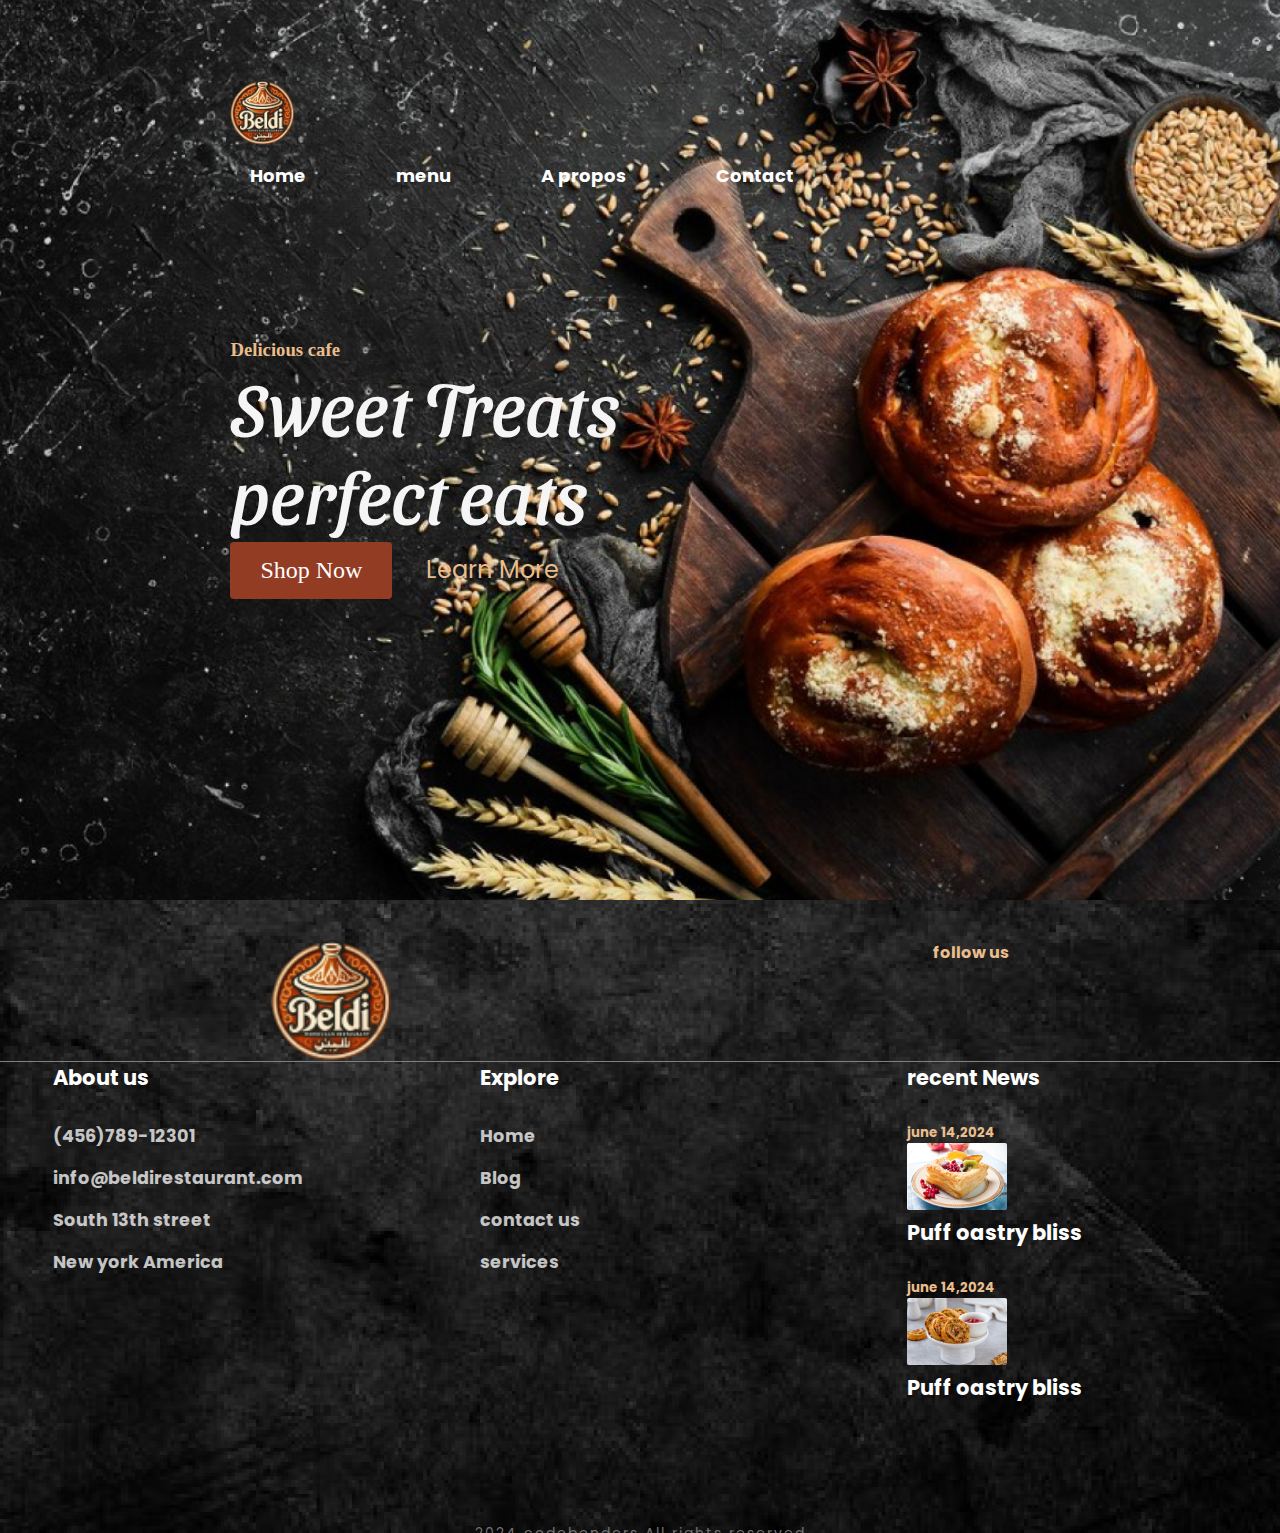
<file: index.html>
<!DOCTYPE html>
<html>
    <head>
        <meta charset="utf-8">
    <meta name="viewport" content="width=device-width, initial-scale=1">
    <title> restaurant beldi for every one</title>
    <link rel="stylesheet" type="text/css" href="css2/style-brief2.css">
    <link rel="stylesheet"
  href="https://unpkg.com/boxicons@latest/css/boxicons.min.css">
  <link href="https://fonts.googleapis.com/css2?family=Roboto:wght@600&display=swap" rel="stylesheet">

  <link href="https://fonts.googleapis.com/css2?family=Sansita+Swashed&display=swap" rel="stylesheet">
  <link rel="preconnect" href="https://fonts.googleapis.com">
  <link rel="preconnect" href="https://fonts.gstatic.com" crossorigin>
  <link href="https://fonts.googleapis.com/css2?family=Paytone+One&family=Poppins:wght@100;200;300;400;500;600;700;800;900&display=swap" rel="stylesheet">

    </head>
    <body>
        <!-- header -->
        <section class="home" id="home">
        <header>
            <img src="img-brief-2/LOGO1.png" width="65" height="auto" alt="logo" >

        <ul class="navbar">
            <li><a href="index.html">Home</a></li>
            <li><a href="menu.html">menu</a></li>
            <li><a href="about.html">A propos</a></li>
            <li><a href="contact.html">Contact</a></li>
        </ul>
    </header>
<!--Home section--->

    <div class="home-text">
        <h3>Delicious cafe</h3>
        <p>Sweet Treats<br>perfect eats</P>
        <a href="#" class="home-btn1" style="color: white;">Shop Now</a>
        <a href="#" class="home-btn2">Learn More</a>
    </div>
</section>

       
    </body>
<!--footer--->

<section id="contact">
    <div class="footer">
        
            <div id="folow">
                 <img src="img-brief-2/LOGO1.png" width="121" height="auto" alt="logo">
               <h4>follow us</h4>
            </div>
            <hr>
             <div class="main"> 
           
            <div class="list" style="font-size: 24; font-weight:bold;">
                <h4>About us</h4>
                <ul>
                    <li><a href="#">(456)789-12301</a></li>
                    <li><a href="#">info@beldirestaurant.com</a></li>
                    <li><a href="#">South 13th street</a></li>
                    <li><a href="#">New york America</a></li>
                </ul>
            </div>

            <div class="list" style="font-size: medium; font-weight:bold;">
                <h4>Explore</h4>
                <ul>
                    <li><a href="#">Home</a></li>
                    <li><a href="#">Blog</a></li>
                    <li><a href="#">contact us</a></li>
                    <li><a href="#">services</a></li>
                </ul>
            </div>
            <div class="list">
                <h4>recent News </h4>
                <ul class="listnews">
                <div class="date">
                   <li class="listnews1"> <h5> june 14,2024</h5>
                    <img src="img-brief-2/cake-footer-1.png"> <h4 style="color: white;">Puff oastry bliss</h4></li>
                 <li class="listnews2"><h5> june 14,2024</h5>
                    <img src="img-brief-2/cake-footer-2.png"> <h4 style="color: white;">Puff oastry bliss</h4></li>
                </div>
            </ul>
            </div>
        </div>

    <div class="end-text">
        <p style="color: #737373;">2024 codebenders All rights reserved </p>
    </div>
</section>
</body>
</html>
</file>
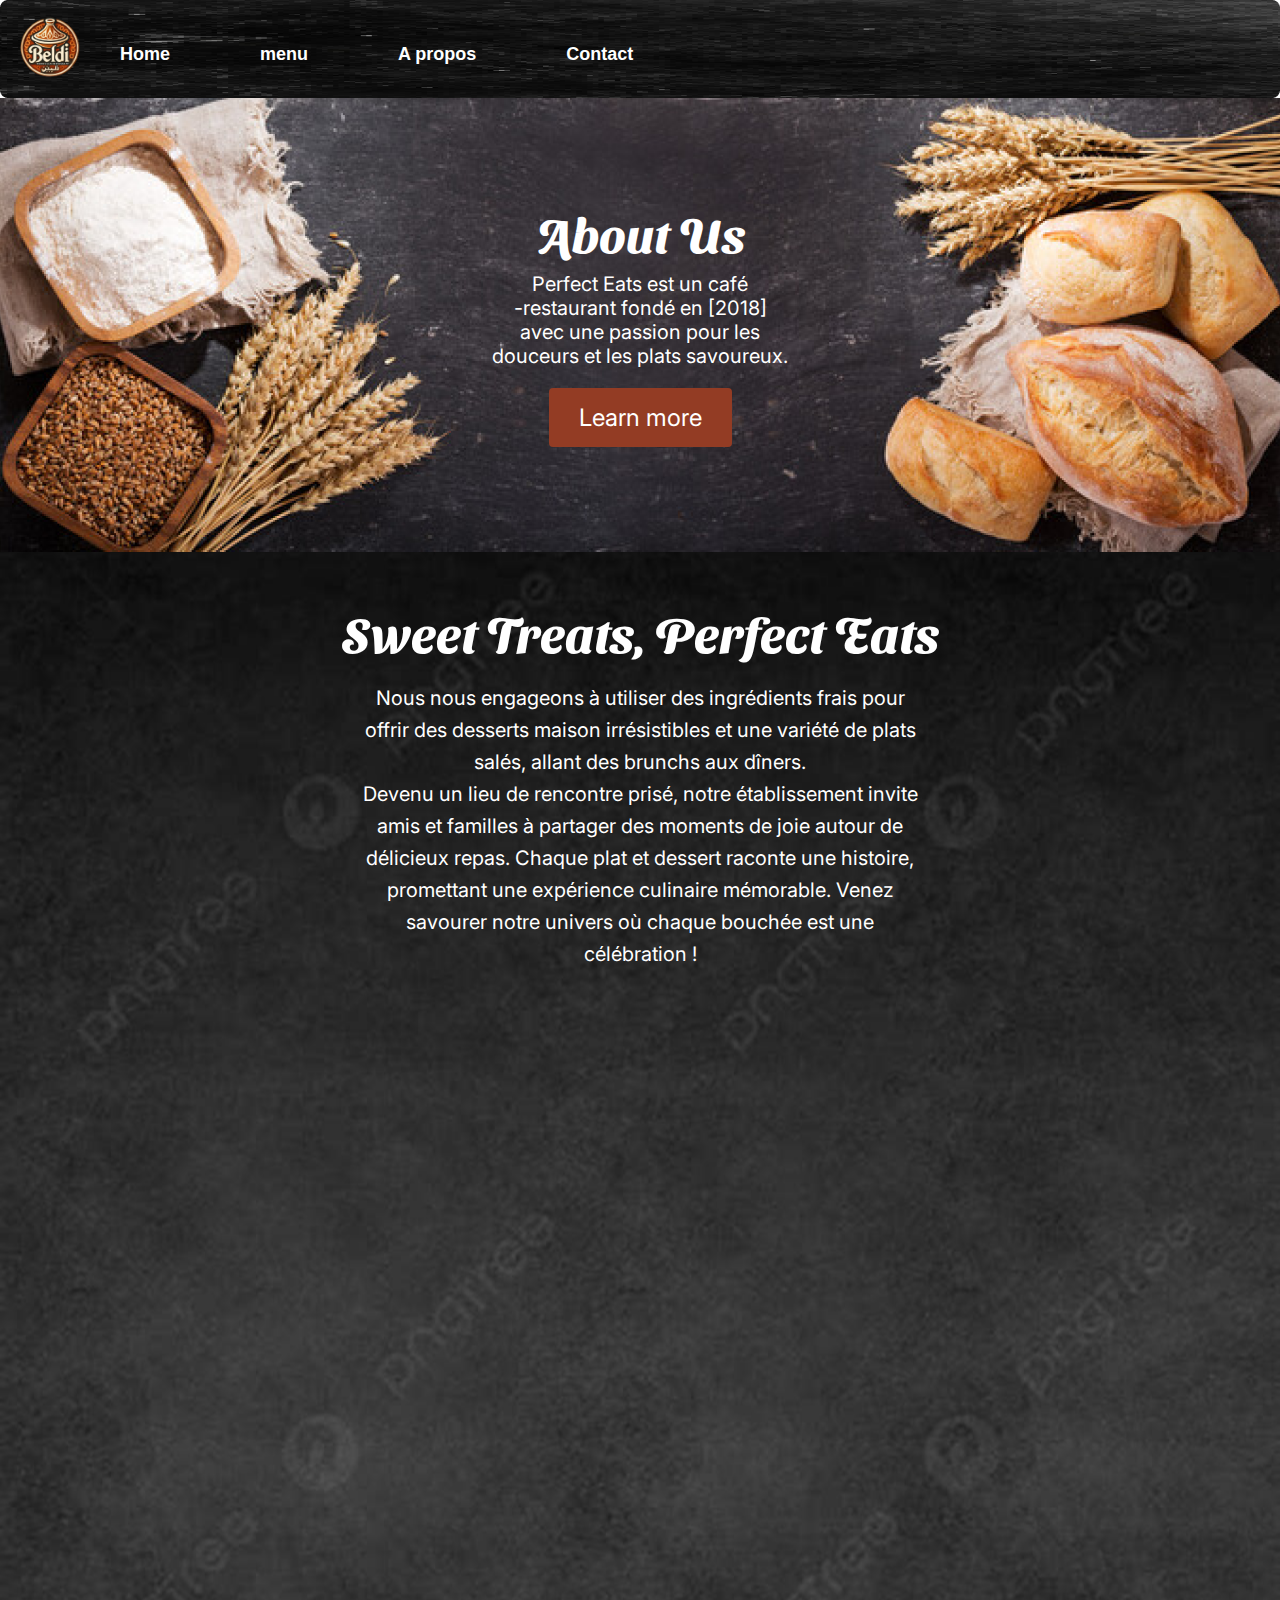
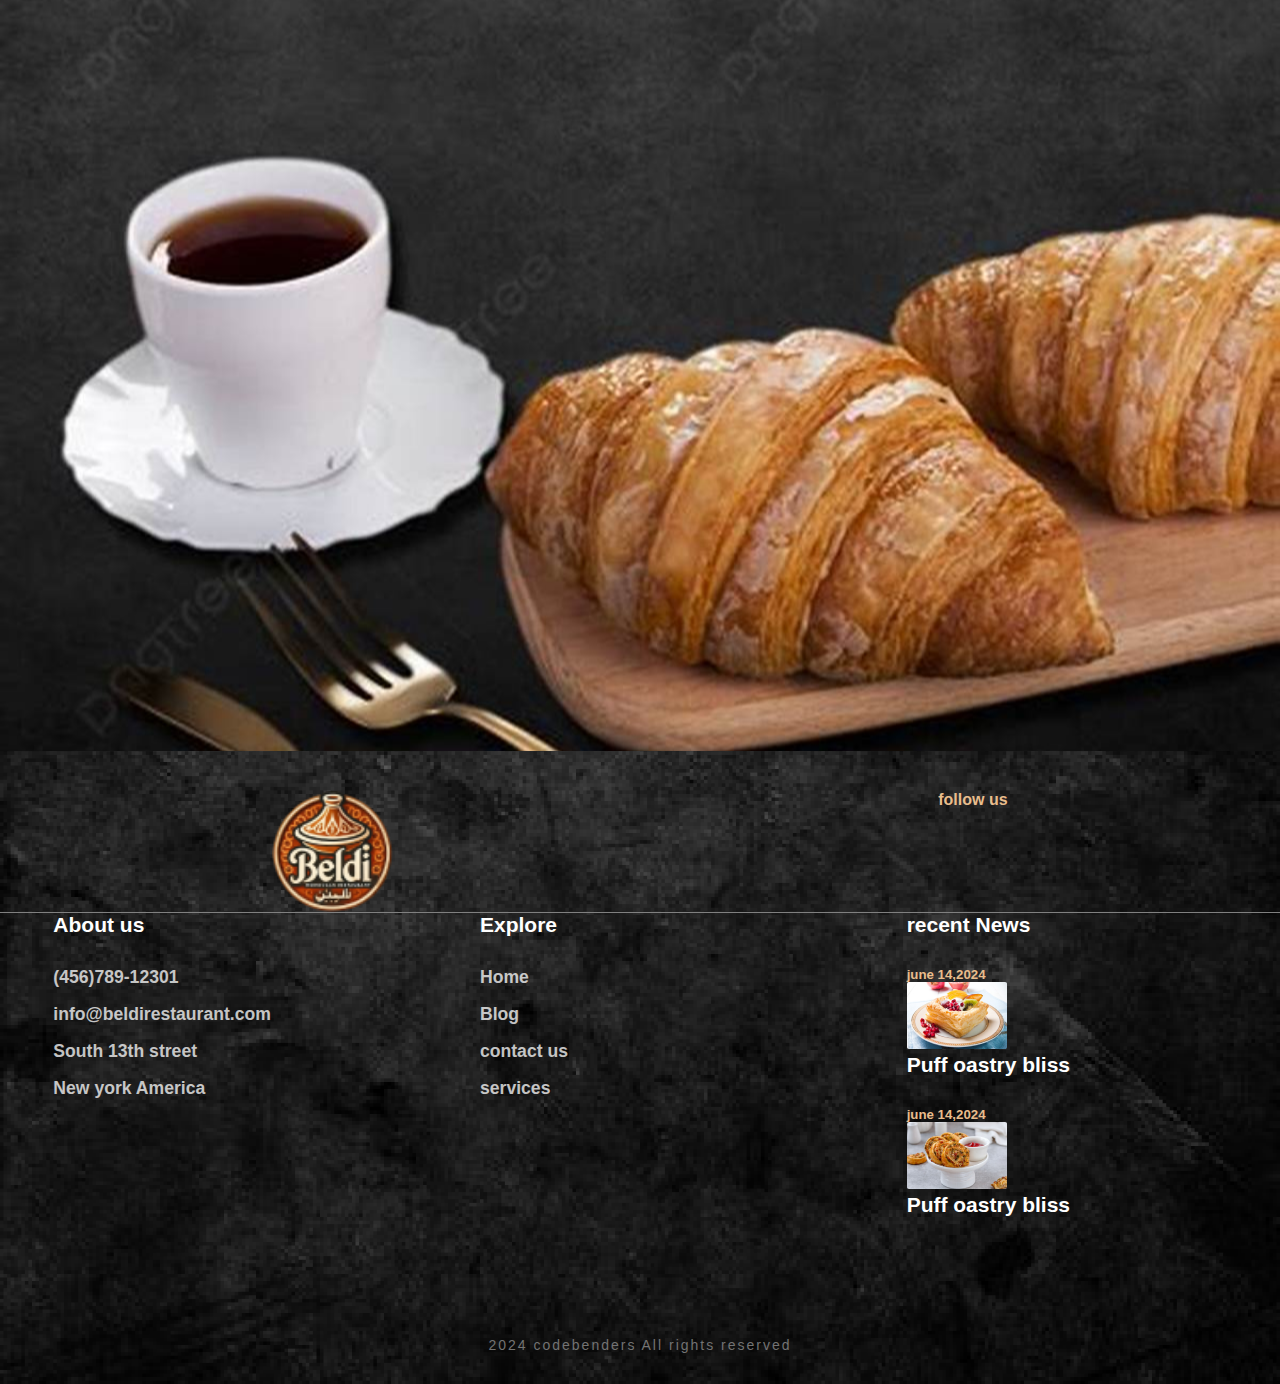
<file: about.html>
<!DOCTYPE html>
<html>
    <head>
        <meta charset="utf-8">
    <meta name="viewport" content="width=device-width, initial-scale=1">
    <title> restaurant beldi for every one</title>
    <link href="https://fonts.googleapis.com/css2?family=Sansita+Swashed:wght@700&family=Inter:wght@400&display=swap" rel="stylesheet">
    <link rel="stylesheet" type="text/css" href="css2/style-brief2.css">
   
</head>
<body>
    <nav class="navbarcontact">
        <div class="logocontact">
            <img src="img-brief-2/LOGO1.png" >
        </div>
        <ul class="navbar">
            <li><a href="index.html">Home</a></li>
            <li><a href="menu.html">menu</a></li>
            <li><a href="about.html">A propos</a></li>
            <li><a href="contact.html">Contact</a></li>
        </ul>
    </nav>

    <section class="about-section">
        <div class="about-content">
            <h1>About Us</h1>
            <p>Perfect Eats est un café <br>-restaurant fondé en [2018]<br> avec une passion pour les <br>douceurs et les plats savoureux.</p>
            <a href="#" class="button" style="color: white;">Learn more</a>
        </div>
    </section>

    <section class="treats-section">
        <div class="treats-content">
            <h2>Sweet Treats, Perfect Eats</h2>
            <p>Nous nous engageons à utiliser des ingrédients frais pour<br> offrir des desserts maison irrésistibles et une variété de plats <br>salés, allant des brunchs aux dîners.<br> Devenu un lieu de rencontre prisé, notre établissement invite <br>amis et familles à partager des moments de joie autour de<br> délicieux repas. Chaque plat et dessert raconte une histoire, <br>promettant une expérience culinaire mémorable. Venez <br>savourer notre univers où chaque bouchée est une <br>célébration !</p>
        </div>
    </section>
    <!--footer--->

<section id="contact">
    <div class="footer">
        
            <div id="folow">
                 <img src="img-brief-2/LOGO1.png" width="121" height="auto" alt="logo">
               <h4>follow us</h4>
            </div>
            <hr>
             <div class="main"> 
           
            <div class="list" style="font-size: 24; font-weight:bold;">
                <h4>About us</h4>
                <ul>
                    <li><a href="#">(456)789-12301</a></li>
                    <li><a href="#">info@beldirestaurant.com</a></li>
                    <li><a href="#">South 13th street</a></li>
                    <li><a href="#">New york America</a></li>
                </ul>
            </div>

            <div class="list" style="font-size: medium; font-weight:bold;">
                <h4>Explore</h4>
                <ul>
                    <li><a href="#">Home</a></li>
                    <li><a href="#">Blog</a></li>
                    <li><a href="#">contact us</a></li>
                    <li><a href="#">services</a></li>
                </ul>
            </div>
            <div class="list">
                <h4>recent News </h4>
                <ul class="listnews">
                <div class="date">
                   <li class="listnews1"> <h5> june 14,2024</h5>
                    <img src="img-brief-2/cake-footer-1.png"> <h4 style="color: white;">Puff oastry bliss</h4></li>
                 <li class="listnews2"><h5> june 14,2024</h5>
                    <img src="img-brief-2/cake-footer-2.png"> <h4 style="color: white;">Puff oastry bliss</h4></li>
                </div>
            </ul>
            </div>
        </div>

    <div class="end-text">
        <p style="color: #737373;">2024 codebenders All rights reserved </p>
    </div>
</section>
</body>
</html>
</file>
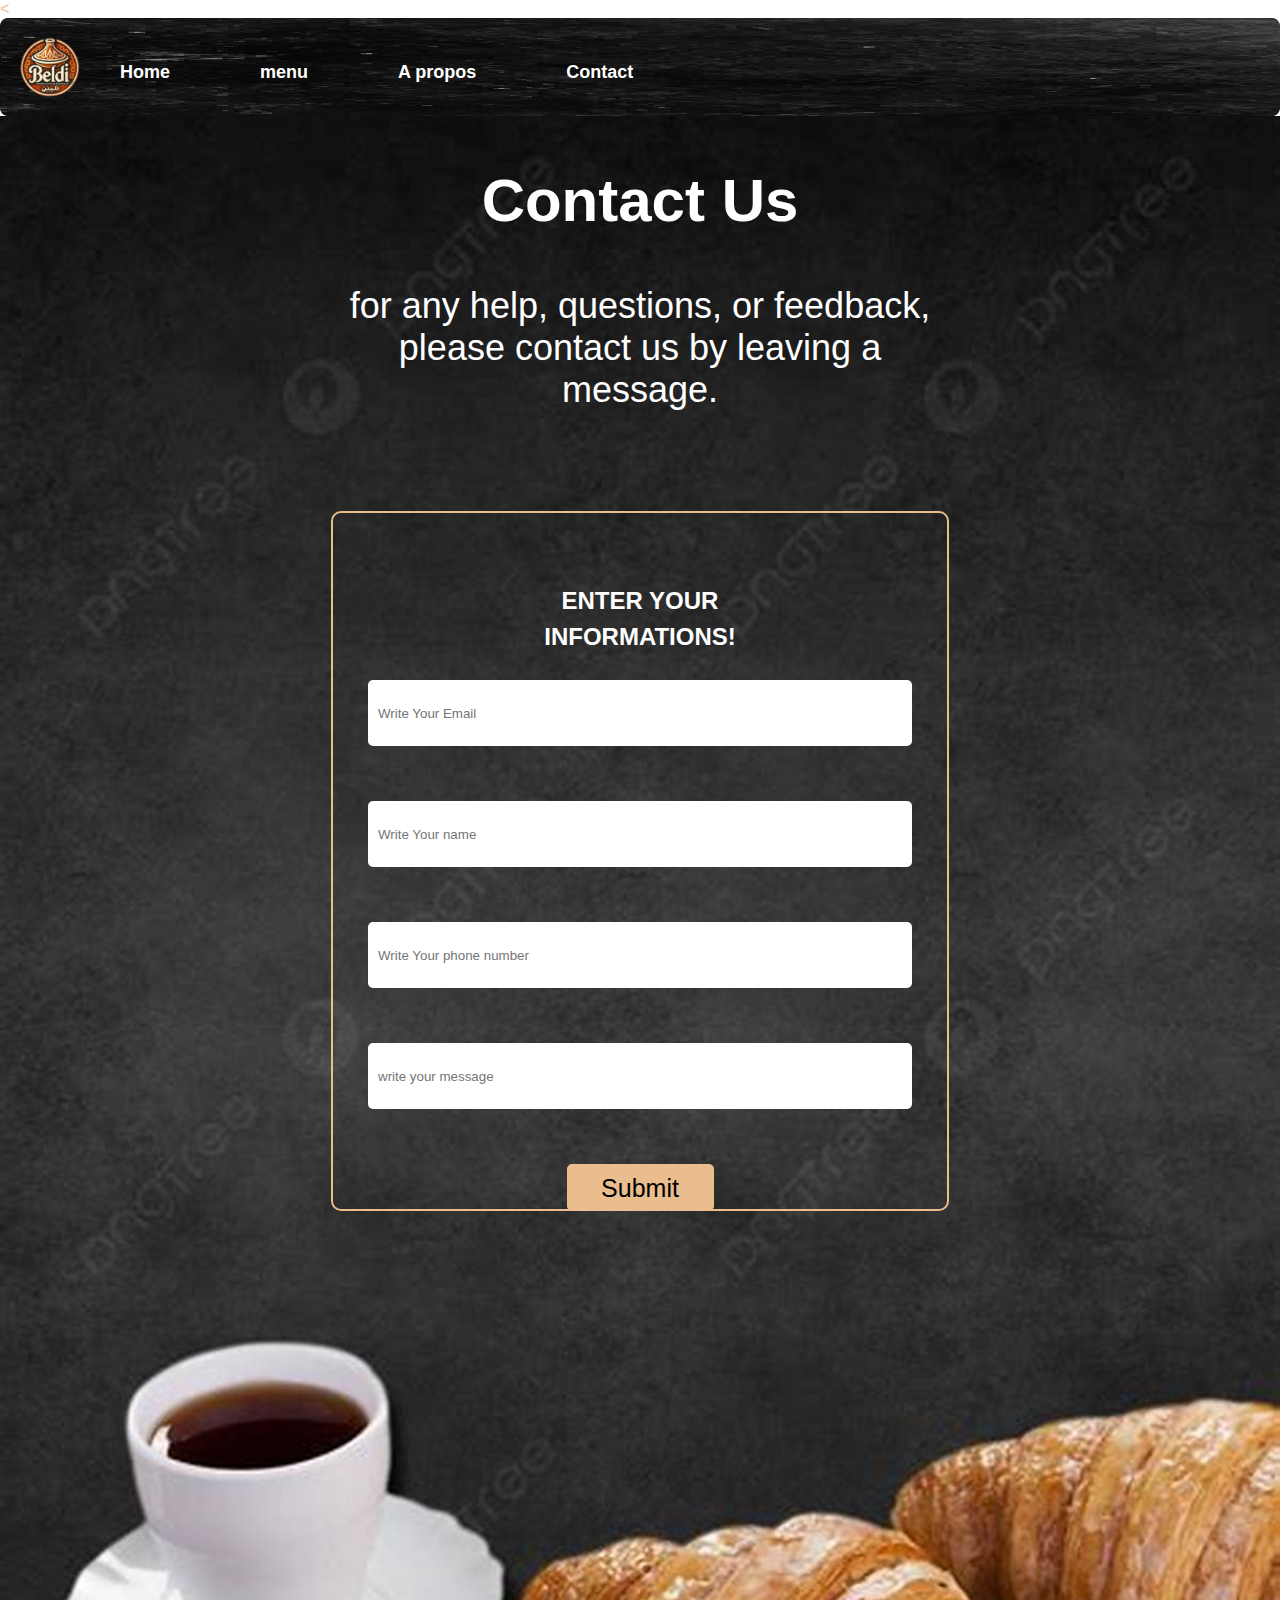
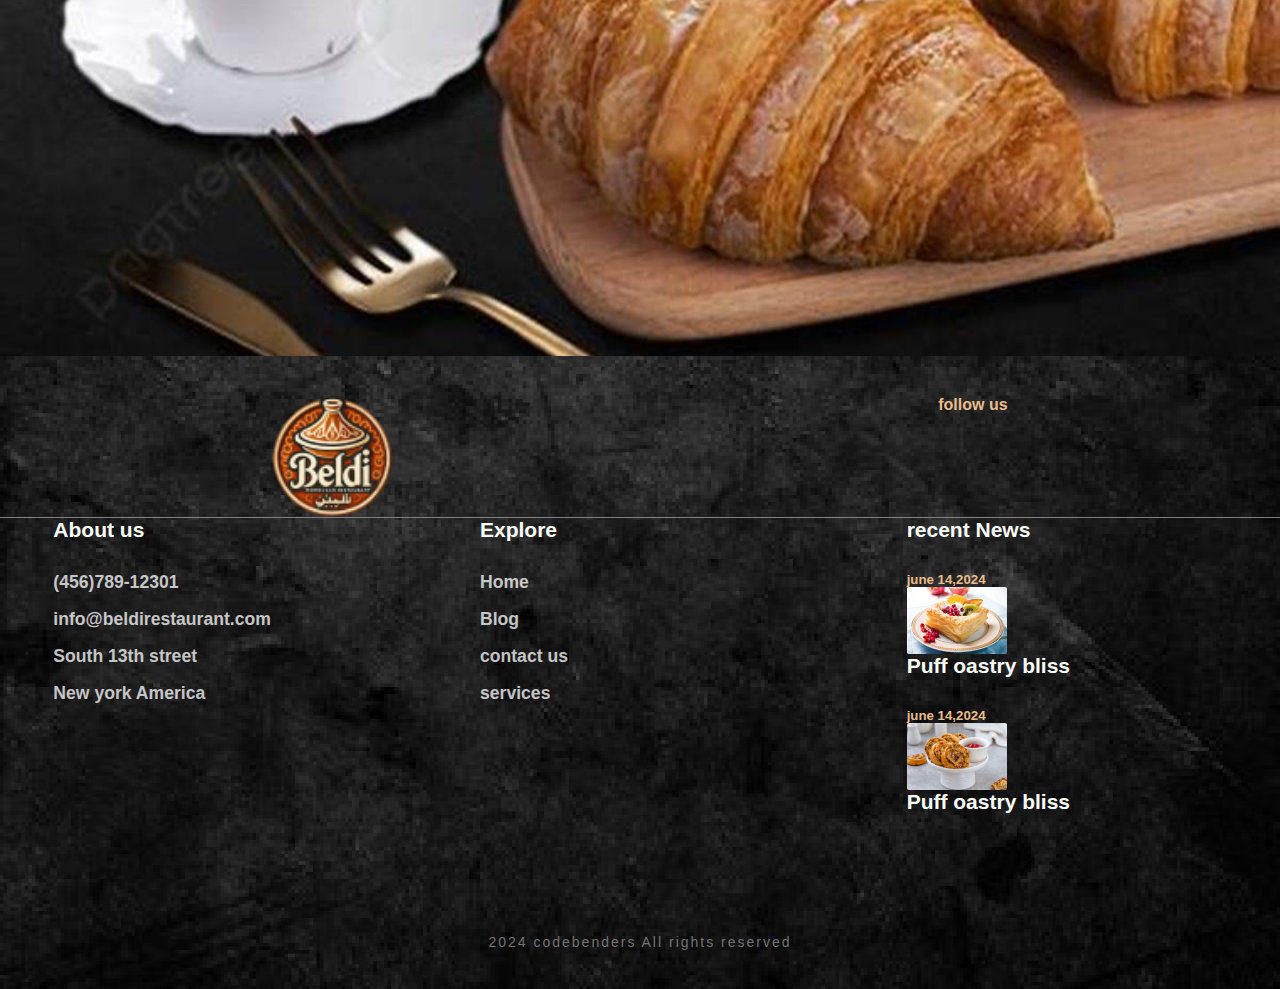
<file: contact.html>
<<!DOCTYPE html>
<html>
    <head>
        <meta charset="utf-8">
    <meta name="viewport" content="width=device-width, initial-scale=1">
    <title> restaurant beldi for every one</title>
    <link rel="stylesheet" type="text/css" href="css2/style-brief2.css">
</head>
<body>
    <!-- Navigation Bar -->
    <nav class="navbarcontact">
        <div class="logocontact">
            <img src="img-brief-2/LOGO1.png" >
        </div>
        <ul class="navbar">
            <li><a href="index.html">Home</a></li>
            <li><a href="menu.html">menu</a></li>
            <li><a href="about.html">A propos</a></li>
            <li><a href="contact.html">Contact</a></li>
        </ul>
    </nav>
    <section class="contact-section">
        <h1>Contact Us</h1>
        <p>for any help, questions, or feedback,<br> please contact us by leaving a<br> message.</p>

        <div class="contact-form-box">
            <h2 style="line-height: 1.5;margin-top: 40px;">ENTER YOUR <br>INFORMATIONS!</h2> 
            <div class="contact-form">
            <form style="margin-top: 20px;">
                <input type="text" placeholder="Write Your Email" style="width: 544px;;height:66px;" required><br>
                <input type="text" placeholder="Write Your name"  style="width: 544px;px;height:66px;" required><br>
                <input type="tel" placeholder="Write Your phone number"  style="width:544px;height:66px;" required><br>
                <input type="text" placeholder="write your message"  style="width:544Px;height:66px;" required ><br>
                <input type="submit" value="Submit" style="width:147px;height:47px;color:black;font-size: 25px; padding: 10px 20px;
                background-color:#E9BD8D;border: none;cursor: pointer;border-radius: 5px;">
           </form>
        </div>
        </div>
    </section>

    <!--footer--->

<section id="contact">
    <div class="footer">
        
            <div id="folow">
                 <img src="img-brief-2/LOGO1.png" width="121" height="auto" alt="logo">
               <h4>follow us</h4>
            </div>
            <hr>
             <div class="main"> 
           
            <div class="list" style="font-size: 24; font-weight:bold;">
                <h4>About us</h4>
                <ul>
                    <li><a href="#">(456)789-12301</a></li>
                    <li><a href="#">info@beldirestaurant.com</a></li>
                    <li><a href="#">South 13th street</a></li>
                    <li><a href="#">New york America</a></li>
                </ul>
            </div>

            <div class="list" style="font-size: medium; font-weight:bold;">
                <h4>Explore</h4>
                <ul>
                    <li><a href="#">Home</a></li>
                    <li><a href="#">Blog</a></li>
                    <li><a href="#">contact us</a></li>
                    <li><a href="#">services</a></li>
                </ul>
            </div>
            <div class="list">
                <h4>recent News </h4>
                <ul class="listnews">
                <div class="date">
                   <li class="listnews1"> <h5> june 14,2024</h5>
                    <img src="img-brief-2/cake-footer-1.png"> <h4 style="color: white;">Puff oastry bliss</h4></li>
                 <li class="listnews2"><h5> june 14,2024</h5>
                    <img src="img-brief-2/cake-footer-2.png"> <h4 style="color: white;">Puff oastry bliss</h4></li>
                </div>
            </ul>
            </div>
        </div>

    <div class="end-text">
        <p style="color: #737373;">2024 codebenders All rights reserved </p>
    </div>
</section>
</body>
</file>
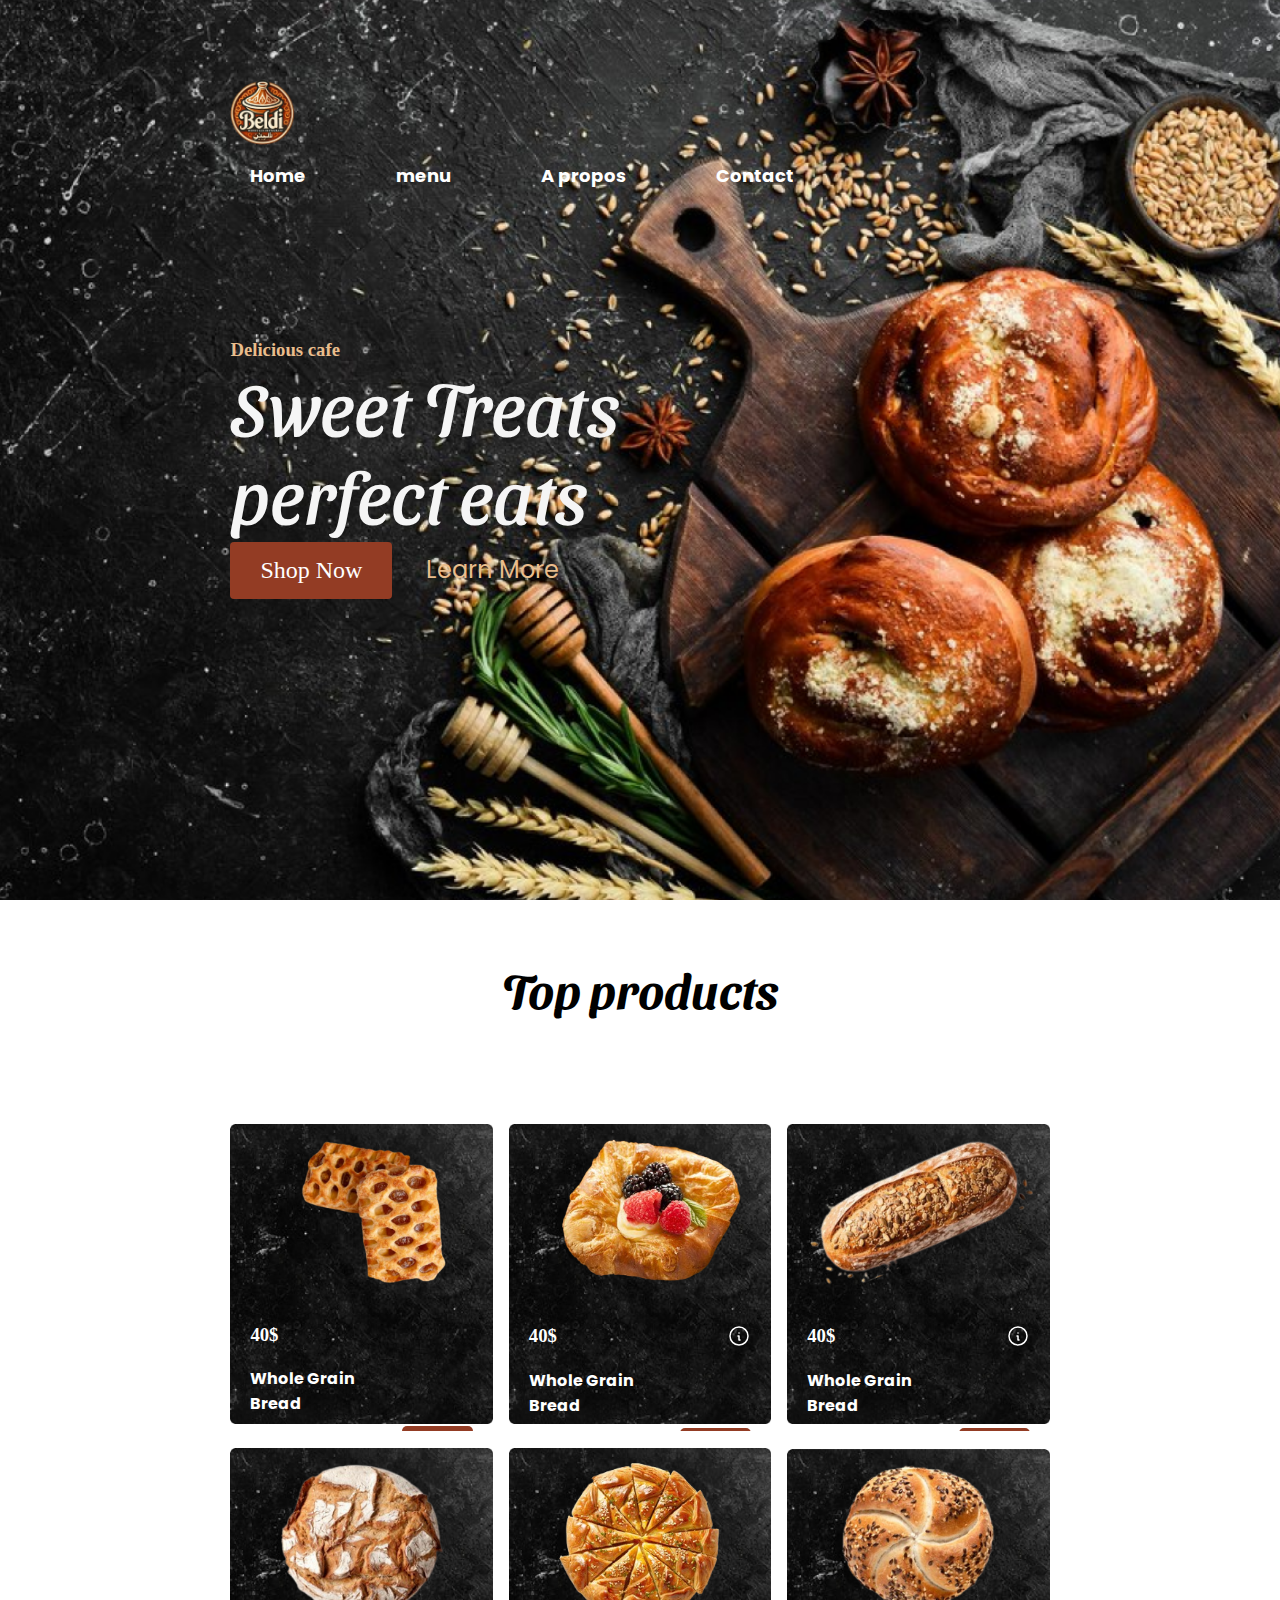
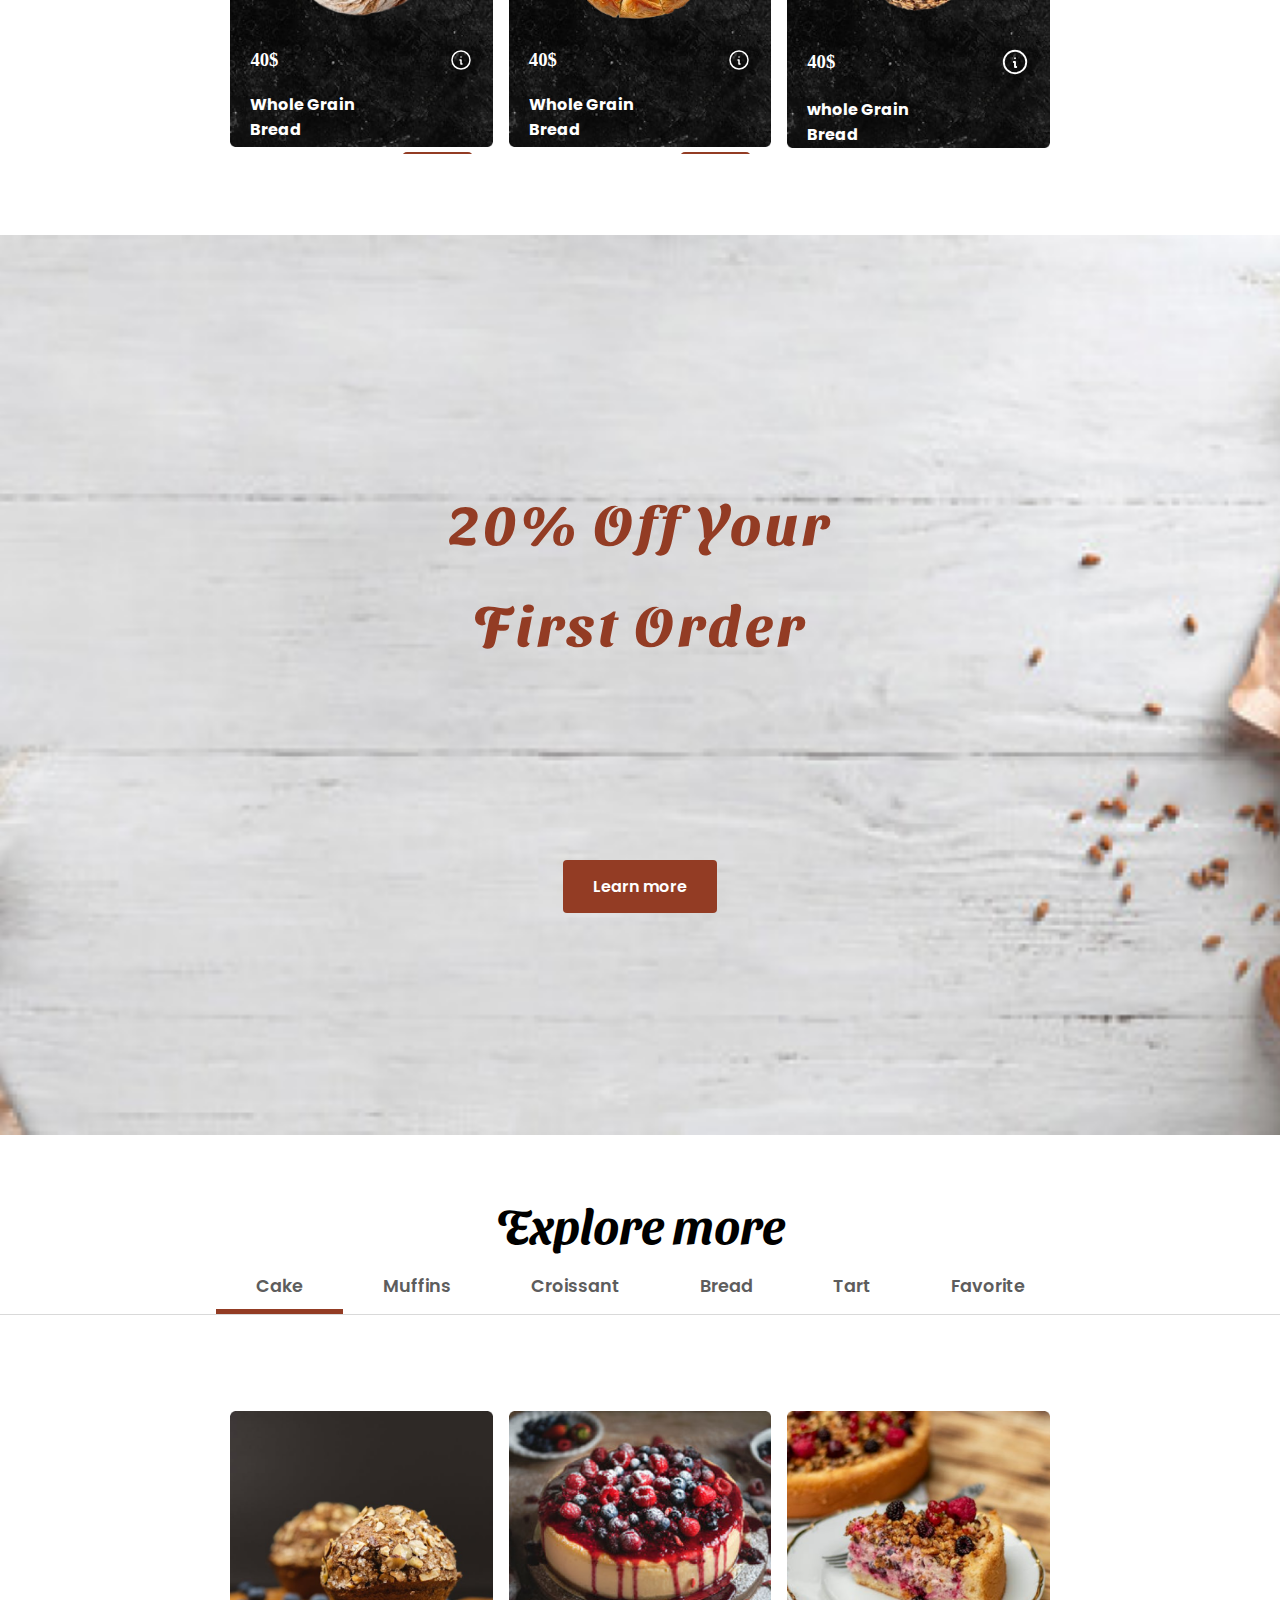
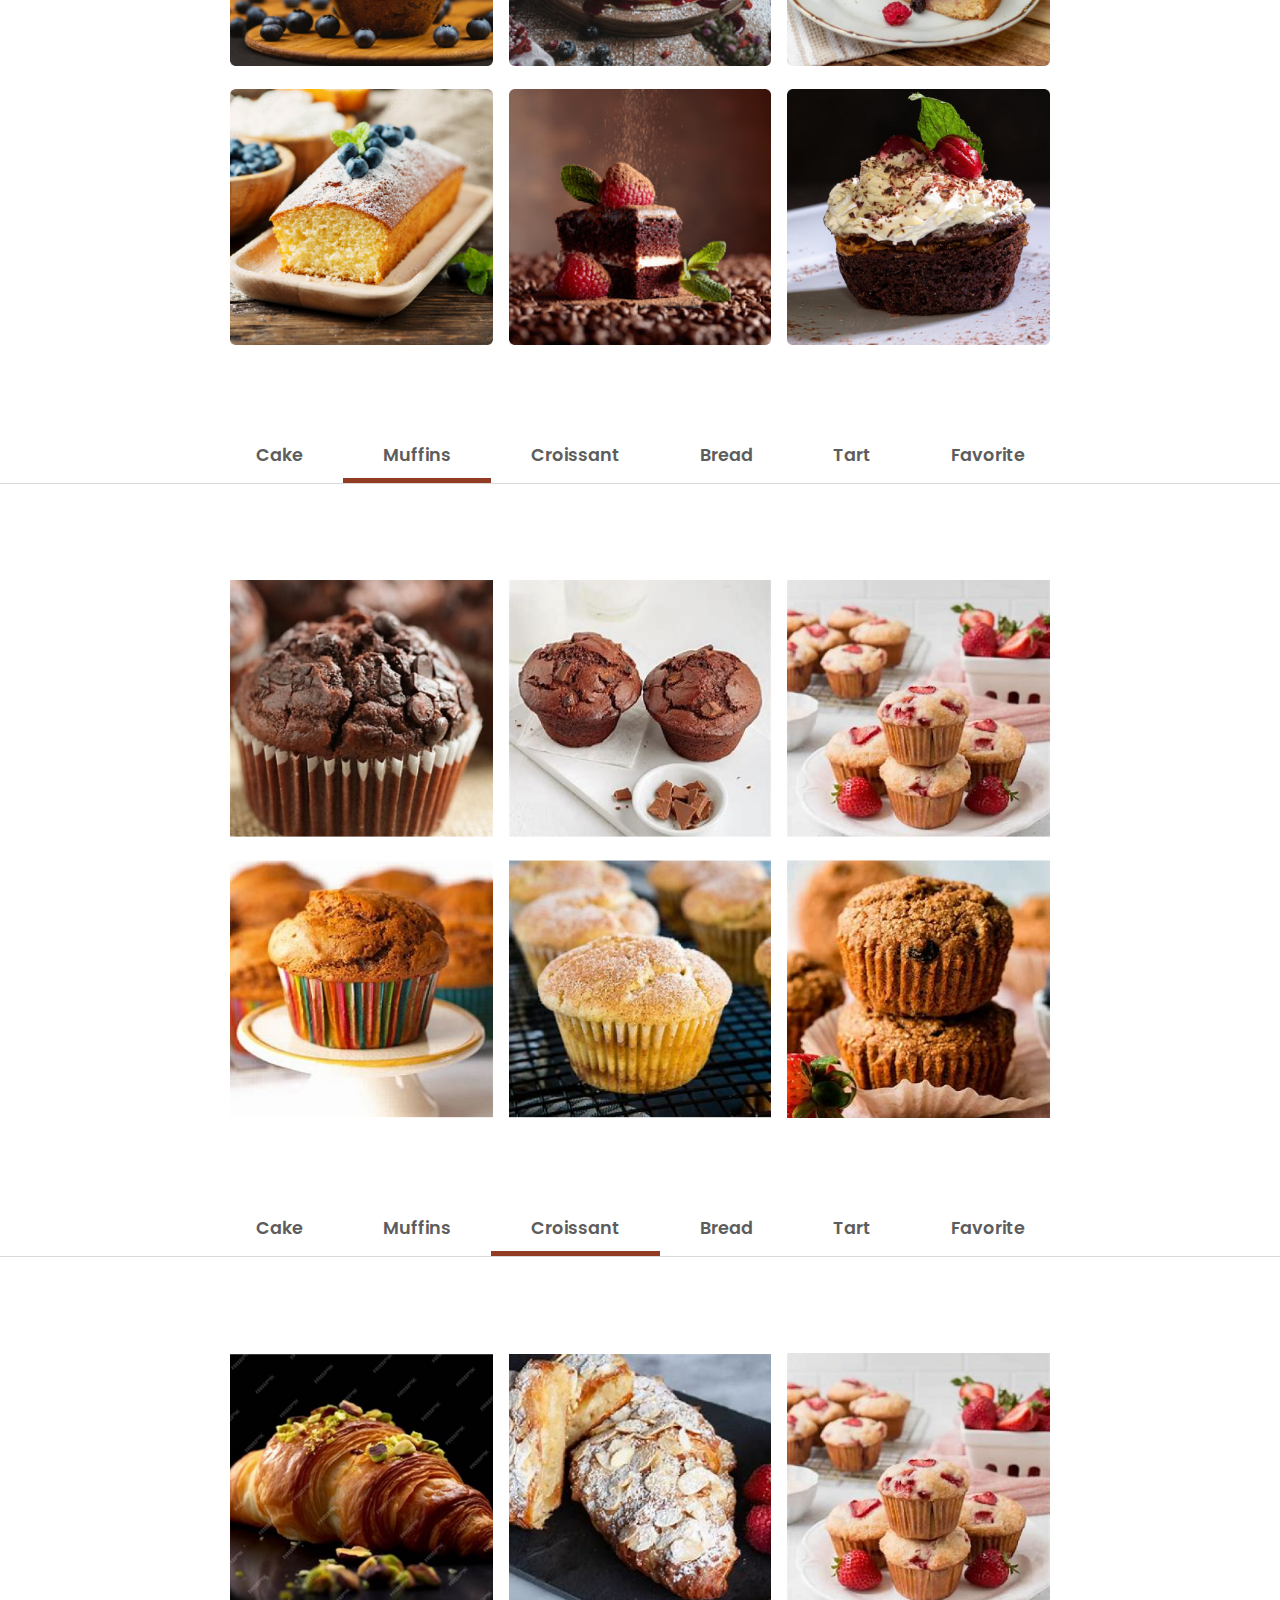
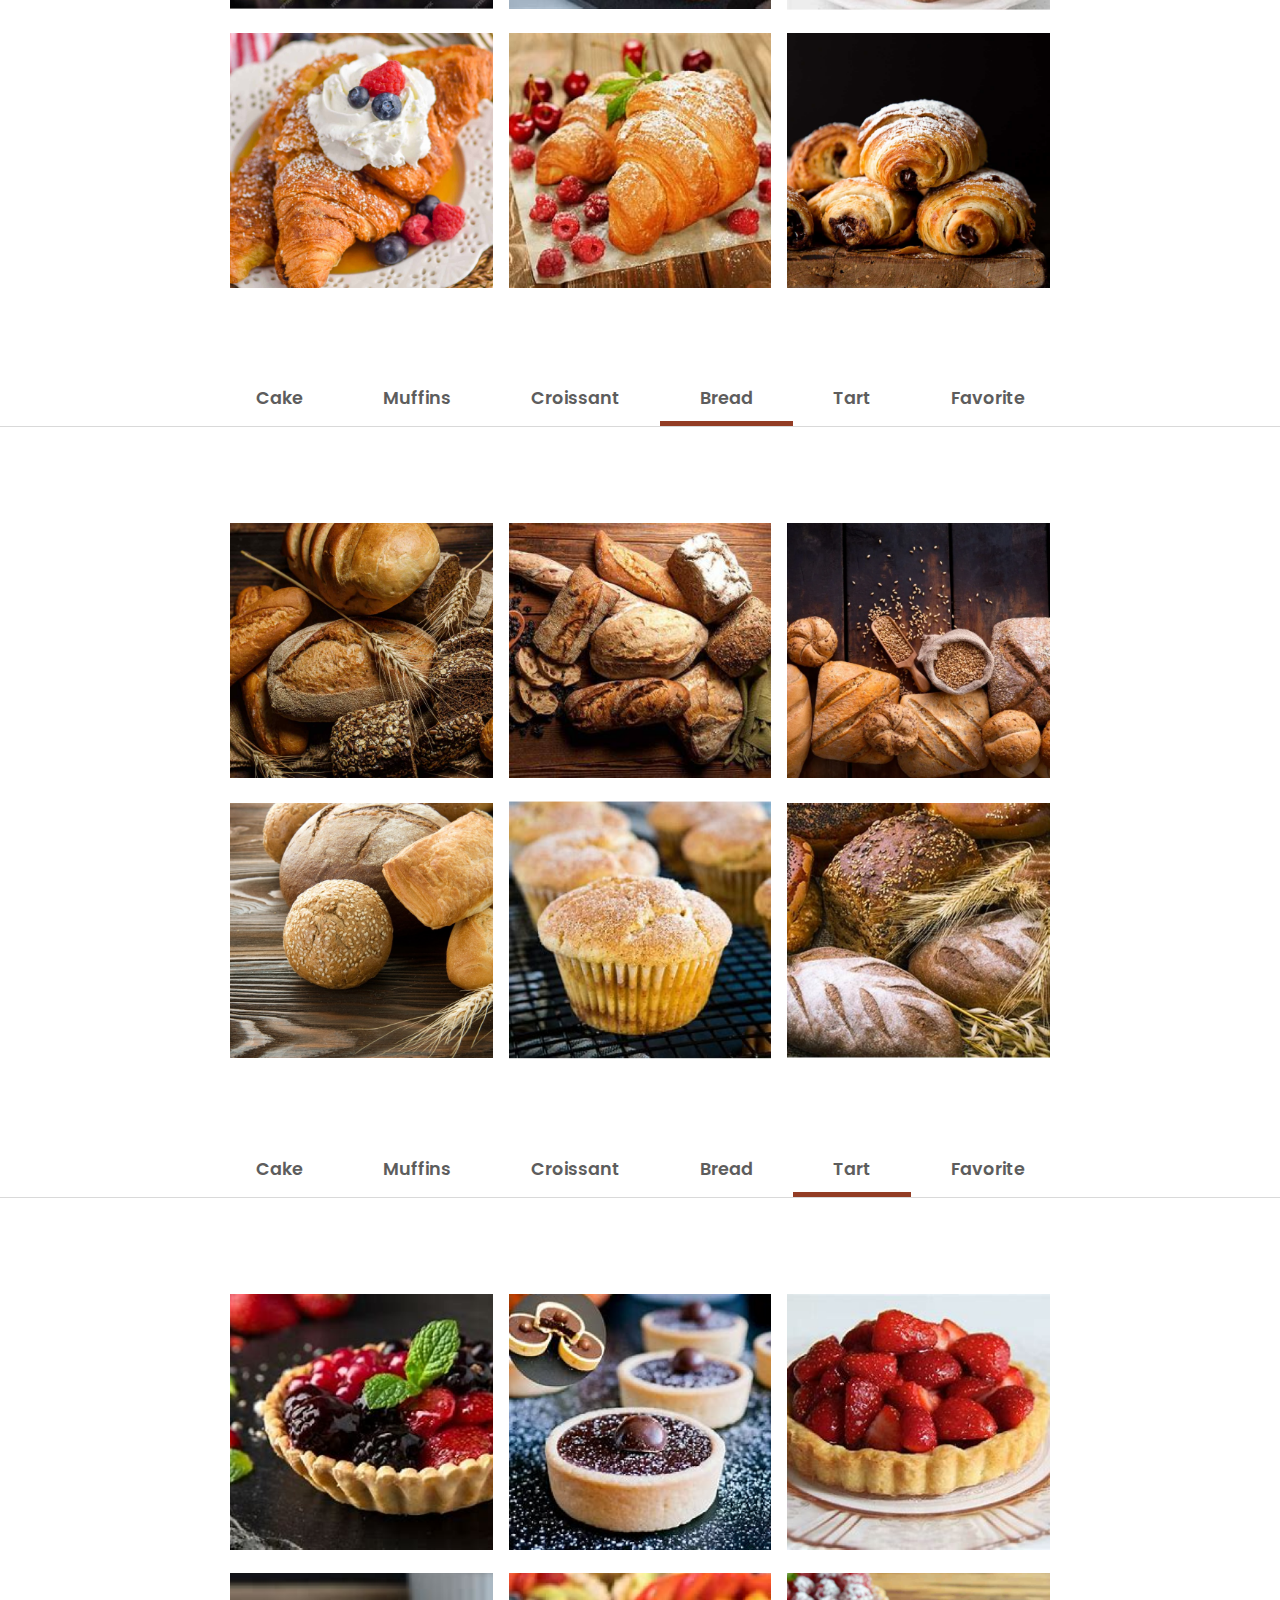
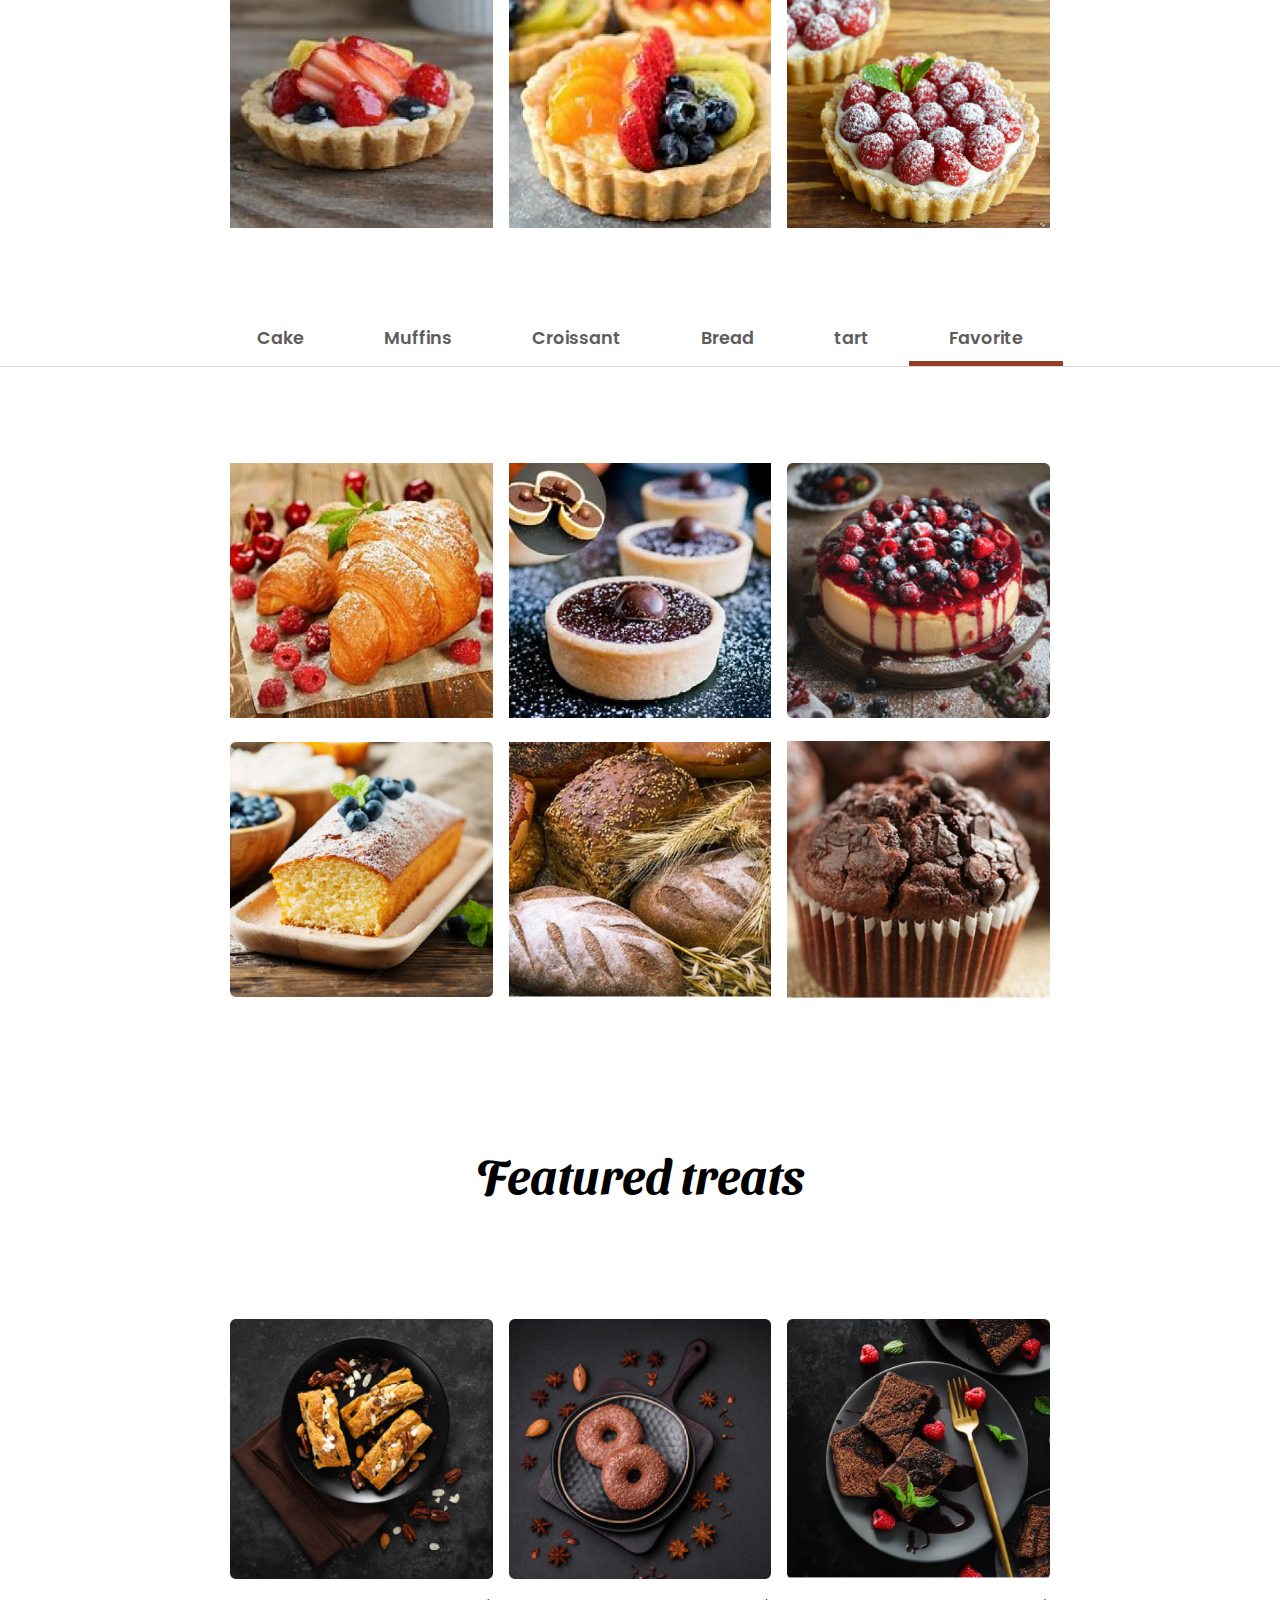
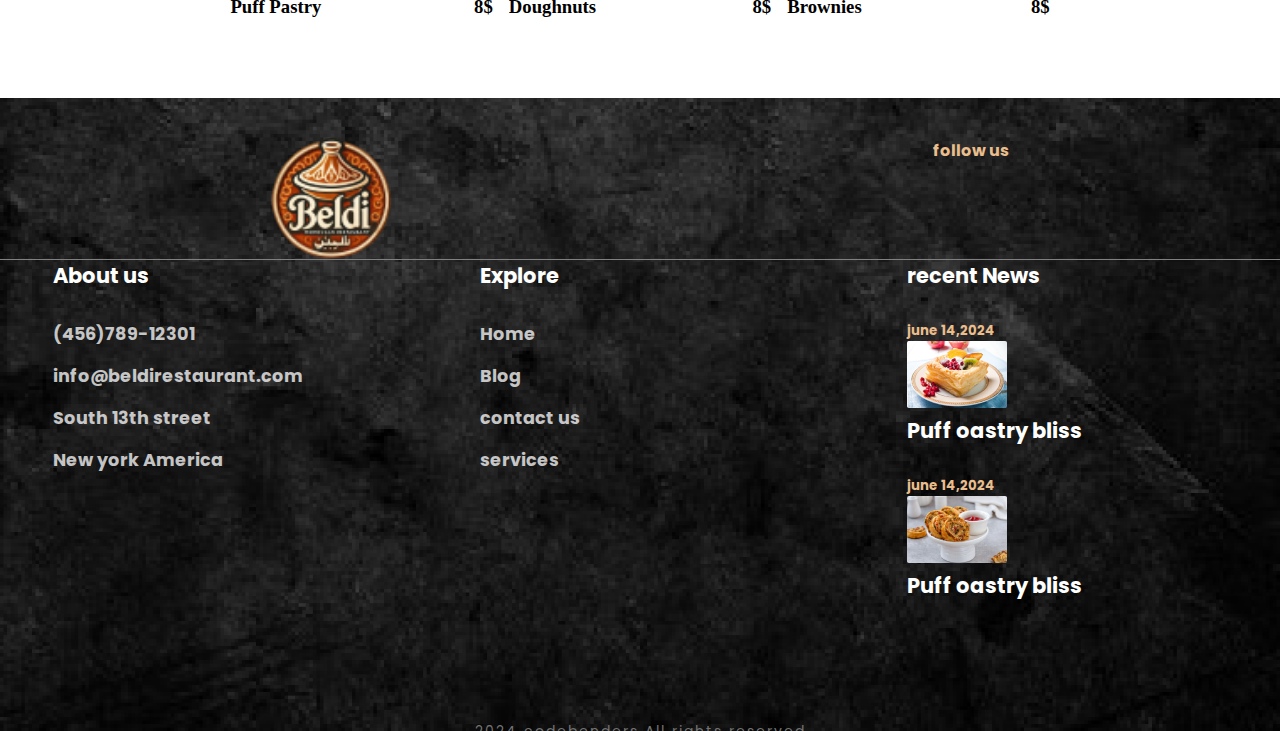
<file: menu.html>
<!DOCTYPE html>
<html>
    <head>
        <meta charset="utf-8">
    <meta name="viewport" content="width=device-width, initial-scale=1">
    <title> restaurant beldi for every one</title>
    <link rel="stylesheet" type="text/css" href="css2/style-brief2.css">
    <link rel="stylesheet"
  href="https://unpkg.com/boxicons@latest/css/boxicons.min.css">
  <link href="https://fonts.googleapis.com/css2?family=Roboto:wght@600&display=swap" rel="stylesheet">

  <link href="https://fonts.googleapis.com/css2?family=Sansita+Swashed&display=swap" rel="stylesheet">
  <link rel="preconnect" href="https://fonts.googleapis.com">
  <link rel="preconnect" href="https://fonts.gstatic.com" crossorigin>
  <link href="https://fonts.googleapis.com/css2?family=Paytone+One&family=Poppins:wght@100;200;300;400;500;600;700;800;900&display=swap" rel="stylesheet">

    </head>
    <body>
        <!-- header -->
        <section class="home" id="home">
        <header>
            <img src="img-brief-2/LOGO1.png" width="65" height="auto" alt="logo" >

        <ul class="navbar">
            <li><a href="index.html">Home</a></li>
            <li><a href="menu.html">menu</a></li>
            <li><a href="about.html">A propos</a></li>
            <li><a href="contact.html">Contact</a></li>
        </ul>
    </header>
<!--Home section--->

    <div class="home-text">
        <h3>Delicious cafe</h3>
        <p>Sweet Treats<br>perfect eats</P>
        <a href="#" class="home-btn1" style="color: white;">Shop Now</a>
        <a href="#" class="home-btn2">Learn More</a>
    </div>
</section>

       
    </body>
<!-- top products -->
<section class="title-page">
    <h2 style="color: black; ">Top products</h2>
</section>
<section class="package" id="package">
    <div class="package-content">
        <div class="box">
            <div class="thum">
                <img src="img-brief-2/top pro 1.png" alt="product 1">
                <div class="product-overlay">
                    <div class="product-top">
                        <h3>40$</h3>
                            <path stroke="none" d="M0 0h24v24H0z" fill="none"/>
                            <path d="M3 12a9 9 0 1 0 18 0a9 9 0 0 0 -18 0" />
                            <path d="M12 9h.01" />
                            <path d="M11 12h1v4h1" />
                        </svg>
                    </div>
                    <h4>Whole Grain <br>Bread</h4>
                    <a href="#" class="add-btn">Add</a>
                </div>
            </div>
        </div>
 <div class="box">
    <div class="thum">
        <img src="img-brief-2/top prod 2.png" alt="product 2">
        <div class="product-overlay">
            <div class="product-top">
                <h3>40$</h3>
                <svg xmlns="http://www.w3.org/2000/svg" class="icon icon-tabler icon-tabler-info-circle" width="24" height="24" viewBox="0 0 24 24" stroke-width="1.5" stroke="#ffffff" fill="none" stroke-linecap="round" stroke-linejoin="round">
                    <path stroke="none" d="M0 0h24v24H0z" fill="none"/>
                    <path d="M3 12a9 9 0 1 0 18 0a9 9 0 0 0 -18 0" />
                    <path d="M12 9h.01" />
                    <path d="M11 12h1v4h1" />
                </svg>
            </div>
            
            <h4>Whole Grain<br> Bread</h4>
            <a href="#" class="add-btn">Add</a>
        </div>
    </div>
</div>

<div class="box">
    <div class="thum">
        <img src="img-brief-2/top prod 3.png" alt="product 3">
        <div class="product-overlay">
            <div class="product-top">
                <h3>40$</h3>
                <svg xmlns="http://www.w3.org/2000/svg" class="icon icon-tabler icon-tabler-info-circle" width="24" height="24" viewBox="0 0 24 24" stroke-width="1.5" stroke="#ffffff" fill="none" stroke-linecap="round" stroke-linejoin="round">
                    <path stroke="none" d="M0 0h24v24H0z" fill="none"/>
                    <path d="M3 12a9 9 0 1 0 18 0a9 9 0 0 0 -18 0" />
                    <path d="M12 9h.01" />
                    <path d="M11 12h1v4h1" />
                </svg>
            </div>
            
            <h4>Whole Grain <br>Bread</h4>
            <a href="#" class="add-btn">Add</a>
        </div>
    </div>
</div>
</div>

<div class="package-content">
<div class="box">
    <div class="thum">
        <img src="img-brief-2/top prod 4.png" alt="product 4" >
        <div class="product-overlay">
            <div class="product-top">
                <h3>40$</h3>
                <svg xmlns="http://www.w3.org/2000/svg" class="icon icon-tabler icon-tabler-info-circle" width="24" height="24" viewBox="0 0 24 24" stroke-width="1.5" stroke="#ffffff" fill="none" stroke-linecap="round" stroke-linejoin="round">
                    <path stroke="none" d="M0 0h24v24H0z" fill="none"/>
                    <path d="M3 12a9 9 0 1 0 18 0a9 9 0 0 0 -18 0" />
                    <path d="M12 9h.01" />
                    <path d="M11 12h1v4h1" />
                </svg>
            </div>
            
            <h4>Whole Grain <br>Bread</h4>
            <a href="#" class="add-btn">Add</a>
        </div>
    </div>
</div>

<div class="box">
    <div class="thum">
        <img src="img-brief-2/top prod 5.png" alt="product 5">
        <div class="product-overlay">
            <div class="product-top">
                <h3>40$</h3>
                <svg xmlns="http://www.w3.org/2000/svg" class="icon icon-tabler icon-tabler-info-circle" width="24" height="24" viewBox="0 0 24 24" stroke-width="1.5" stroke="#ffffff" fill="none" stroke-linecap="round" stroke-linejoin="round">
                    <path stroke="none" d="M0 0h24v24H0z" fill="none"/>
                    <path d="M3 12a9 9 0 1 0 18 0a9 9 0 0 0 -18 0" />
                    <path d="M12 9h.01" />
                    <path d="M11 12h1v4h1" />
                </svg>
            </div>
            
            <h4>Whole Grain <br>Bread</h4>
            <a href="#" class="add-btn">Add</a>
        </div>
    </div>
</div>

<div class="box">
    <div class="thum">
        <img src="img-brief-2/TOP PROD 6 (2).png" alt="product 6">
        <div class="product-overlay">
            <div class="product-top">
                <h3>40$</h3>
                <svg xmlns="http://www.w3.org/2000/svg" class="icon icon-tabler icon-tabler-info-circle" width="30" height="30" viewBox="0 0 24 24" stroke-width="1.5" stroke="#ffffff" fill="none" stroke-linecap="round" stroke-linejoin="round">
                    <path stroke="none" d="M0 0h24v24H0z" fill="none"/>
                    <path d="M3 12a9 9 0 1 0 18 0a9 9 0 0 0 -18 0" />
                    <path d="M12 9h.01" />
                    <path d="M11 12h1v4h1" />
                </svg>
            </div>
            
            <h4>whole Grain <br> Bread</h4>
            <a href="#" class="add-btn">Add</a>
        </div>
    </div>
</div>
</div>
</section>
<!-- reduction section -->
  <section class="subhome" id="subhome">
    <div class="subhome-text">
        <h1>20% Off Your <br>  First Order</h1>
        <a href="menu.html" class="homebtn-shop">Learn more</a>
    </div>
</section>
 <section class="title-page">
    <h2 style="color: black; ">Explore more</h2>
</section>

<!-- menucakewith the nav -->

<div class="menubar">
        <a class="line" href="#cake" >Cake</a>
        <a href="menu2.html#muffins">Muffins</a>
        <a href="menu3.html#foutour">Croissant</a>
        <a href="menu4.html#lunch">Bread</a>
        <a href="menu5.html#dinner">Tart</a>
        <a href="menu6.html#favorite">Favorite</a>
</div>
<div class="hr-center"><hr style="color: #D9D9D9;"></hr></div>
<section class="cake" id="cake">
    <div class="package-content">
        <div class="box">
            <div class="thum">
                <img src="img-brief-2/cake 1.png" alt="product 1">
            </div>
        </div>

        <div class="box">
            <div class="thum">
                <img src="img-brief-2/CAKE 2.png" alt="product 2">
                
            </div>
        </div>

        <div class="box">
            <div class="thum">
                <img src="img-brief-2/CAKE 3.png" alt="product 3">
                
            </div>
        </div>
    </div>


    <div class="package-content">


        <div class="box">
            <div class="thum">
                <img src="img-brief-2/CAKE 4.png" alt="product 4">
            
            </div>
        </div>


        <div class="box">
            <div class="thum">
                <img src="img-brief-2/CAKE 5.png" alt="product 5">
                
            </div>
        </div>

        <div class="box">
            <div class="thum">
                <img src="img-brief-2/CAKE 6.png" alt="product 6">
            
            </div>
        </div>
    </div>
</section>
<!-- menu muffins with the nav -->

<div class="menubar">
    <a href="#">Cake</a>
    <a class="line" href="#" >Muffins</a>
    <a href="#">Croissant</a>
    <a href="#">Bread</a>
    <a href="#">Tart</a>
    <a href="#">Favorite</a>
</div>
<div class="hr-center"><hr style="color: #D9D9D9;"></hr></div>


<section class="cake" id="cake">
<div class="package-content">

    

    <div class="box">
        <div class="thum">
            <img src="img-brief-2/MUFFIN 1 1.png" alt="product 1">
        </div>
    </div>
    


    <div class="box">
        <div class="thum">
            <img src="img-brief-2/MUFFIN 2.png" alt="product 2">
            
        </div>
    </div>


    <div class="box">
        <div class="thum">
            <img src="img-brief-2/MAFFIN 3 1 (1).png" alt="product 3">
            
        </div>
    </div>
</div>


<div class="package-content">


    <div class="box">
        <div class="thum">
            <img src="img-brief-2/MUFFIN 4 1.png" alt="product 4">
        
        </div>
    </div>


    <div class="box">
        <div class="thum">
            <img src="img-brief-2/MUFFIN 5 1.png" alt="product 5">
            
        </div>
    </div>

    <div class="box">
        <div class="thum">
            <img src="img-brief-2/MUFFIN 6 1.png" alt="product 6">
        
        </div>
    </div>
</div>
</section>

<!-- menu croissants with the nav -->

<div class="menubar">
    <a href="#">Cake</a>
    <a href="#">Muffins</a>
    <a class="line" href="#" >Croissant</a>
    <a href="#">Bread</a>
    <a href="#">Tart</a>
    <a href="#">Favorite</a>
</div>
<div class="hr-center"><hr style="color: #D9D9D9;"></hr></div>



<section class="cake" id="cake">
<div class="package-content">


    <div class="box">
        <div class="thum">
            <img src="img-brief-2/CROISSANT 6 1.png" alt="product 1">
        </div>
    </div>
    
  

    <div class="box">
        <div class="thum">
            <img src="img-brief-2/CROISSANT 3 1.png" alt="product 2">
            
        </div>
    </div>

 

    <div class="box">
        <div class="thum">
            <img src="img-brief-2/MAFFIN 3 1 (1).png" alt="product 3">
            
        </div>
    </div>
</div>



<div class="package-content">


    <div class="box">
        <div class="thum">
            <img src="img-brief-2/CROISSANT 4.png" alt="product 4">
        
        </div>
    </div>


    <div class="box">
        <div class="thum">
            <img src="img-brief-2/CROISSANT 7 1.png" alt="product 5">
            
        </div>
    </div>


    <div class="box">
        <div class="thum">
            <img src="img-brief-2/CROISSANT 5.png" alt= "produit 6">
        
        </div>
    </div>
</div>
</section>

<!-- menu Bread with the nav -->

<div class="menubar">
    <a href="#">Cake</a>
    <a href="#">Muffins</a>
    <a href="#">Croissant</a>
    <a class="line" href="#" >Bread</a>
    <a href="#">Tart</a>
    <a href="#">Favorite</a>
</div>
<div class="hr-center"><hr style="color: #D9D9D9;"></hr></div>



<section class="cake" id="cake">
<div class="package-content">


    <div class="box">
        <div class="thum">
            <img src="img-brief-2/pain 1.png"alt="product 1">
        </div>
    </div>
    

    <div class="box">
        <div class="thum">
            <img src="img-brief-2/pain 2.png" alt="product 2">
            
        </div>
    </div>


    <div class="box">
        <div class="thum">
            <img src="img-brief-2/pain 3.png" alt="product 3">
            
        </div>
    </div>
</div>


<div class="package-content">


    <div class="box">
        <div class="thum">
            <img src="img-brief-2/pain4.png" alt="product 4">
        
        </div>
    </div>


    <div class="box">
        <div class="thum">
            <img src="img-brief-2/MUFFIN 5 1.png" alt="product 5">
            
        </div>
    </div>


    <div class="box">
        <div class="thum">
            <img src="img-brief-2/pain 6.png" alt= "produit 6">
        
        </div>
    </div>
</div>
</section>
<!-- menu Tart with the nav -->

<div class="menubar">
    <a href="#">Cake</a>
    <a href="#">Muffins</a>
    <a href="#">Croissant</a>
    <a href="#">Bread</a>
    <a class="line" href="#" >Tart</a>
    <a href="#">Favorite</a>
</div>
<div class="hr-center"><hr style="color: #D9D9D9;"></hr></div>

<section class="cake" id="cake">
<div class="package-content">


    <div class="box">
        <div class="thum">
            <img src="img-brief-2/tarta1.png"alt="product 1">
        </div>
    </div>
    
    <div class="box">
        <div class="thum">
            <img src="img-brief-2/tarta2.png" alt="product 2">
            
        </div>
    </div>

    <div class="box">
        <div class="thum">
            <img src="img-brief-2/tarta3.png" alt="product 3">
            
        </div>
    </div>
</div>


<div class="package-content">


    <div class="box">
        <div class="thum">
            <img src="img-brief-2/TARTA 4.png" alt="product 4">
        
        </div>
    </div>


    <div class="box">
        <div class="thum">
            <img src="img-brief-2/TARTA5.png" alt="product 5">
            
        </div>
    </div>


    <div class="box">
        <div class="thum">
            <img src="img-brief-2/TART 6 1.png" alt= "produit 6">
        
        </div>
    </div>
</div>
</section>
<!-- menu Tart with the nav -->

<div class="menubar">
    <a href="#">Cake</a>
    <a href="#">Muffins</a>
    <a href="#">Croissant</a>
    <a href="#">Bread</a>
    <a href="#">tart</a>
    <a class="line" href="#" >Favorite</a>
</div>
<div class="hr-center"><hr style="color: #D9D9D9;"></hr></div>


<section class="cake" id="cake">
<div class="package-content">


    <div class="box">
        <div class="thum">
            <img src="img-brief-2/CROISSANT 7 1.png"alt="product 1">
        </div>
    </div>


    <div class="box">
        <div class="thum">
            <img src="img-brief-2/tarta2.png" alt="product 2">
            
        </div>
    </div>


    <div class="box">
        <div class="thum">
            <img src="img-brief-2/CAKE 2.png" alt="product 3">
            
        </div>
    </div>
</div>


<div class="package-content">


    <div class="box">
        <div class="thum">
            <img src="img-brief-2/CAKE 4.png" alt="product 4">
        
        </div>
    </div>


    <div class="box">
        <div class="thum">
            <img src="img-brief-2/pain 6.png" alt="product 5">
            
        </div>
    </div>


    <div class="box">
        <div class="thum">
            <img src="img-brief-2/MUFFIN 1 1.png" alt= "produit 6">
        
        </div>
    </div>
</div>
</section>
<!-- la section de Featured Treats -->
<section class="title-page">
    <h2 style="color: black; ">Featured treats</h2>
</section>


<section class="package" id="package" style="margin-top: 10px;">
    <div class="package-content">

        

        <div class="box">
            <div class="thum">
                <img src="img-brief-2/feat1.png" alt="product 1">
                <div class="legende-pastry">
                    <h3>Puff Pastry </h3>
                    <h3>8$</h3>
                </div>
            </div>
        </div>



        <div class="box">
            <div class="thum">
                <img src="img-brief-2/feat 2.png" alt="product 2">
                <div class="legende-pastry">
                    <h3>Doughnuts </h3>
                    <h3>8$</h3>
                </div>
            </div>
        </div>


        <div class="box">
            <div class="thum">
                <img src="img-brief-2/feat 3.png" alt="product 3">
                <div class="legende-pastry">
                    <h3>Brownies </h3>
                    <h3>8$</h3>
                </div>
            </div>
        </div>
    </div>
</section>

<!--footer--->

<section id="contact">
    <div class="footer">
        
            <div id="folow">
                 <img src="img-brief-2/LOGO1.png" width="121" height="auto" alt="logo">
               <h4>follow us</h4>
            </div>
            <hr>
             <div class="main"> 
           
            <div class="list" style="font-size: 24; font-weight:bold;">
                <h4>About us</h4>
                <ul>
                    <li><a href="#">(456)789-12301</a></li>
                    <li><a href="#">info@beldirestaurant.com</a></li>
                    <li><a href="#">South 13th street</a></li>
                    <li><a href="#">New york America</a></li>
                </ul>
            </div>

            <div class="list" style="font-size: medium; font-weight:bold;">
                <h4>Explore</h4>
                <ul>
                    <li><a href="#">Home</a></li>
                    <li><a href="#">Blog</a></li>
                    <li><a href="#">contact us</a></li>
                    <li><a href="#">services</a></li>
                </ul>
            </div>
            <div class="list">
                <h4>recent News </h4>
                <ul class="listnews">
                <div class="date">
                   <li class="listnews1"> <h5> june 14,2024</h5>
                    <img src="img-brief-2/cake-footer-1.png"> <h4 style="color: white;">Puff oastry bliss</h4></li>
                 <li class="listnews2"><h5> june 14,2024</h5>
                    <img src="img-brief-2/cake-footer-2.png"> <h4 style="color: white;">Puff oastry bliss</h4></li>
                </div>
            </ul>
            </div>
        </div>

    <div class="end-text">
        <p style="color: #737373;">2024 codebenders All rights reserved </p>
    </div>
</section>
</body>
</html>
</file>
<file: css2/style-brief2.css>
*{
    padding: 0;
    margin: 0;
   box-sizing: border-box;
    font-family: 'Poppins', sans-serif;
    text-decoration: none;
    list-style: none;
    scroll-behavior: smooth; 
}
:root{
	--bg-color: white;
	--text-color: #F5F5F5;
	--second-color: #E9BD8C;
	--main-color: #933C24;
	--big-font: 4.5rem;
	--h2-font: 3rem;
	--p-font: 1.1rem;
}
body{
    background:transparent;
    color:#E9BD8C ;
     font-size: 16px;
}
body a{
    color: white;
}
 .header{
    display: flex;
    justify-content: space-between;
    flex-direction: column;
    
} 
.logo{
    
    width: 80px;
    height: auto;

}
.navbar{
    display:flex;
    padding: 20px 50px;
    align-items: center;
}
.navbar a{
    color:white;
    font-size: var(--p-font);
    font-weight: 500;
    padding: 10px 50px 0 0;
    border-radius: 4px;
    transition: ease .40s;
    list-style: none;
    display: flex;
    gap: 20px;
    text-decoration: none;
    font-weight: bold;
}
.navbar a:hover{
    background: var(--bg-color);
    color: var(--text-color);
    box-shadow: 5px 10px 30px rgb(85 85 85 / 20%);
    border-radius: 4px;
}
section{
    padding: 80px 18%;
}
.home{
    
    min-height: 100vh;
    position: relative;
    width: 100%;
    background: url(../img-brief-2/backg-home.png);
    background-size: cover;
    background-position: center;
    
    
}

.home-btn1{
    display: inline-block;
    font-size: 24px;
    padding: 15px 30px;
    background: #933C24;
    color: var(--main-color);
    border-radius: 4px;
    transition: ease .40s;
    font-family:'semi bold','inter';
}
.home-btn1:hover{
    background-color:black;}
.home-btn2{
    display: inline-block;
    font-size: 24px;
    padding: 15px 30px;
    background: transparent;
    color: var(--second-color);
    border-radius: 4px;
    transition: ease .40s;
}

.home-btn:hover{
    background: var(--bg-color);
    transform: scale(1.1);
}
.home-text h3{
    font-family:'semi Bold','Inter';
    font: size 24px;
    color: #E9BD8C;
    margin-top: 150px;
    font-weight: 600;
    
}
.home-text p{
    font-family:'regular','Sansita swashed';
    font-size: 74px;
    color:#F5F5F5;
}
#contact{
    background-image:  url(../img-brief-2/FOOTER\ BACKROUND.png);
    height:633px; 
    background-size: cover;
    background-position: center;
    position: relative;
    overflow: hidden;
    padding: 20px 0;
    margin: 0;
    position: relative;
}

.footer{ 
    height:633px; 
    position: relative;
    overflow: hidden;
    padding: 20px 0;
    margin: 0;
    position: relative;
}
hr{
    border: none;
    background-color: #E9BD8C;
    border-bottom: 0.5px solid;
}
#folow{
    display: flex;
    flex-direction: row;
    justify-content: space-around;
}
.main{
    display: flex;
    justify-content: space-around;
    flex-wrap: wrap;
}
.list{
    width: 25%;

}
.list li{
    list-style-type: none;

}
.list a{
    color:white;
} 
.list p{
    font-size: 21px;
    color: white;
    margin-bottom: 30px;
    position: relative;
}
.list h4{
    font-size: 21px;
    color: var(--bg-color);
    margin-bottom: 30px;
    position: relative;
}
.list h4::before{
    position: absolute;
    height: 2px;
    width: 60px;
    left: 0;
    bottom: -10px;
    background: var(--bg-color);
}
.list ul li:not(:last-child) {
    margin-bottom: 16px;
}
.list ul li a{
    color: #ffffffbf;
    font-size: var(--p-font);
    display: flex;
    transition: .3s;
}
.list ul li a:hover{
    color: var(--bg-color);
    transform: translateX(14px);
}
.list p{
    font-size: 21px;
    color: white;
    margin-bottom: 30px;
    position: relative;
}
.end-text{
    text-align: center;
    padding-top: 90px;
}
.end-text p{
    color: var(--bg-color);
    font-size: 14px;
    letter-spacing: 2px;
}
/* css pour contact  */
body {
    margin: 0;
    font-family: 'Poppins', sans-serif;
}

/* Navigation Bar */
.navbarcontact {
    display: flex;
    align-items: center;
    background-image: url(../img-brief-2/back-nav-about.png); 
    height: 98px; 
    padding: 0 20px;
    background-size: cover;
}
.navbarcontact .logo{
    margin-right: auto;
}

.logocontact img {
    height: 60px; 
    margin-right: 20px;
}

.navbar {
    list-style: none;
    display: flex;
    margin:0;
    padding: 0;
    gap: 20px;
}

.navbar li {
    margin-left: 20px;
}

.navbar li a {
    text-decoration: none;
    color: white;
    font-size: 18px;
}

/* Contact Section */
.contact-section {
     background-image:  url(../img-brief-2/backroud\ patisserie\ 2\ 2.png); 
    background-size: cover;
    height: 1840px; 
    text-align: center;
    padding: 50px;
    color: white;
}
.contact-section h1 {
    font-size: 60px;
    font-family: 'Poppins', sans-serif;
    font-weight: bold;
}
.contact-section p {
    font-size: 36px; 
    font-family: 'Poppins', sans-serif;
    font-weight: 500; 
    margin-top: 50px;
}
.contact-form-box {
    background-color:transparent;
    border: 2px solid #E9BD8C; 
    padding: 30px;
    max-width: 618px;
    margin: 0 auto;
    border-radius: 10px;
    height: 700px;
    margin-top: 100px;
}
.contact-form h2 {
    font-size: 30px;
    font-family: 'Poppins', sans-serif;
    font-weight: bold;
    margin-bottom: 20px;
}

.contact-form {
    background-color:transparent;
    max-width: 544px;
    margin: 0 auto;
    border-radius: 10px;
}

.contact-form input,
.contact-form textarea {
    width: 100%;
    padding: 10px;
    margin-top: 5px;
    margin-bottom: 50px;
    border: none;
    border-radius: 5px;
}

/* Footer Section */
.footercontact {
    background:  url(../img-brief-2/FOOTER\ BACKROUND.png);
    color: white;
    height: 633px; 
    display: flex;
    justify-content: space-around;
    align-items: center;
    padding: 20px;
}

.footer-content {
    display: flex;
    justify-content: space-between;
    width: 100%;
    max-width: 1200px;
}

.footer-logo img {
    height: 100px;
}

.footer-info,
.footer-explore,
.footer-news {
    flex: 1;
    margin-left: 20px;
}

.footer-explore ul,
.footer-news ul {
    list-style: none;
    padding: 0;
}

.footer-explore ul li,
.footer-news ul li {
    margin-bottom: 10px;
}

.footer-explore ul li a,
.footer-news ul li a {
    text-decoration: none;
    color: white;
}
.about-section {
    background:  url(../img-brief-2/aboutback.png);
    background-size: cover;
    background-position: center;
    height: 454px;
    display: flex;
    justify-content: center;
    align-items: center;
    text-align: center;
    color: white;
}

.about-content {
    padding: 20px;
    border-radius: 10px;
}

.about-section h1 {
    font-family: 'Sansita Swashed', cursive;
    font-size: 48px;
    margin: 0;
}

.about-section p {
    font-family: 'Inter', sans-serif;
    font-size: 20px;
    margin-top: 10px;
    margin-bottom: 20px;
}

 .about-content a {
    display: inline-block;
    font-size: 24px;
    padding: 15px 30px;
    background: #933C24;
    color: var(--main-color);
    border-radius: 4px;
    transition: ease .40s;
    font-family:'semi bold','inter';
}


/* Section 2: Sweet Treats */
.treats-section {
    background:  url(../img-brief-2/backroud\ patisserie\ 2\ 2.png);
    background-size: cover;
    background-position: center;
    padding: 50px 20px;
    color: white;
    text-align: center;
    height: 1799px;

}

.treats-section h2 {
    font-family: 'Sansita Swashed', 'cursive';
    font-size: 50px;
    margin-bottom: 20px;
}

.treats-section p {
    font-family: 'Inter', sans-serif;
    font-size: 20px;
    max-width: 800px;
    margin: 0 auto;
    line-height: 1.6;
}
/* css page de menu */
.title-page{
	text-align: center;
	margin: 50px auto 0;
	padding: 10px;
}
.title-page h2{
align-items: center;
justify-content: center;
font-size: 48px;
font-weight: 600;
font-family: Sansita Swashed;
}
.package-content{
	display: grid;
	grid-template-columns: repeat(3, 1fr);
	grid-gap: 1rem;
	align-items: center;
	margin-top: 1rem;

}

.thum {
    position: relative;
    overflow: hidden;
    transition: transform 0.3s ease;
}

.thum:hover{

	transform: scale(1.04);
}

.thum img {
    width: 100%;
    height: auto;
    transition: transform 0.3s ease;
}
.thum:hover .product-overlay {
    background-color: rgba(0, 0, 0, 0.5);
}

.thum:hover img {
    transform: scale(1.1);
}

.thum h4 {
    color: white;
    margin: 10px 0;
    transition: transform 0.3s ease;
}
.product-overlay {
    position: absolute;
    top: 0;
    left: 0;
    right: 0;
    bottom: 0;
    display: flex;
    flex-direction: column;
    justify-content: space-between;
    padding: 20px;
    transition: background-color 0.3s ease;
}

.product-top {
    display: flex;
    justify-content: space-between;
    align-items: center;
	margin-top: 180px;
	margin-bottom: 10px;
}
.product-top a svg {
    transition: transform 0.3s ease; 
}

.product-top a:hover svg {
    transform: scale(1.2); 
}

.product-top h3 {
    margin: 0;
    color: var(--bg-color);
	font-family: inter;
}
/* style for the featured text */
.legende-pastry{
    display: flex;
    justify-content: space-between;
    align-items: center;
	margin-top: 0;
}

.legende-pastry h3 {
    margin: 0;
	margin-top: 10px;
    color: black;
	font-family: inter;
}
.add-btn {
    align-self: flex-end;
    padding: 10px 20px;
    background-color:#933C24;
    color: white;
    text-decoration: none;
    border-radius: 5px;
    transition: all 0.3s ease;
}

.add-btn:hover {
    background-color: var(--main-color);
    transform: scale(1.05);
}
.homebtn-shop,
.homebtn-learn {
    font-size: 16px; 
    padding: 15px 30px;
    border-radius: 4px;
	font-weight: 600;
	transition: all 0.3s ease;
}
.homebtn-shop{
	background: #933C24;
	color: white;
}
.homebtn-shop:hover{
    font-size: 18px; 
    box-shadow: 0 4px 10px rgba(0, 0, 0, 0.3); 
	background: #933C24;
    transform: translateY(-2px); 
}
/* css menu page reduction */
.subhome{
	position: relative;
	width: 100%;
	height: 100vh;
	background:  url(../img-brief-2/section\ 2\ menu.png);
	background-size: cover;
	background-position: center;
	display: grid;
	grid-template-columns: repeat(1, 1fr);
	align-items: center;
	text-align: center;
	margin-top: 0;
}
.subhome-text h1{
	font-size: 3.5rem;
	line-height: 1.8;
	color: #933C24;
	font-family: Sansita Swashed;
	letter-spacing: 4px;
	margin-bottom: 200px;
}
/* css menu page cake  */
.menubar{
	display: flex;
	justify-content: center;
	align-content: center;
}
.menubar a{
	color: #5D5D5D;
	font-family: poppins;
	font-size: var(--p-font);
	font-weight: 600;
	padding: 10px 40px;
}
.menubar a:hover{
	color: var(--second-color);
}
.line {
	border-bottom: 5px solid #933C24;
}
</file>
